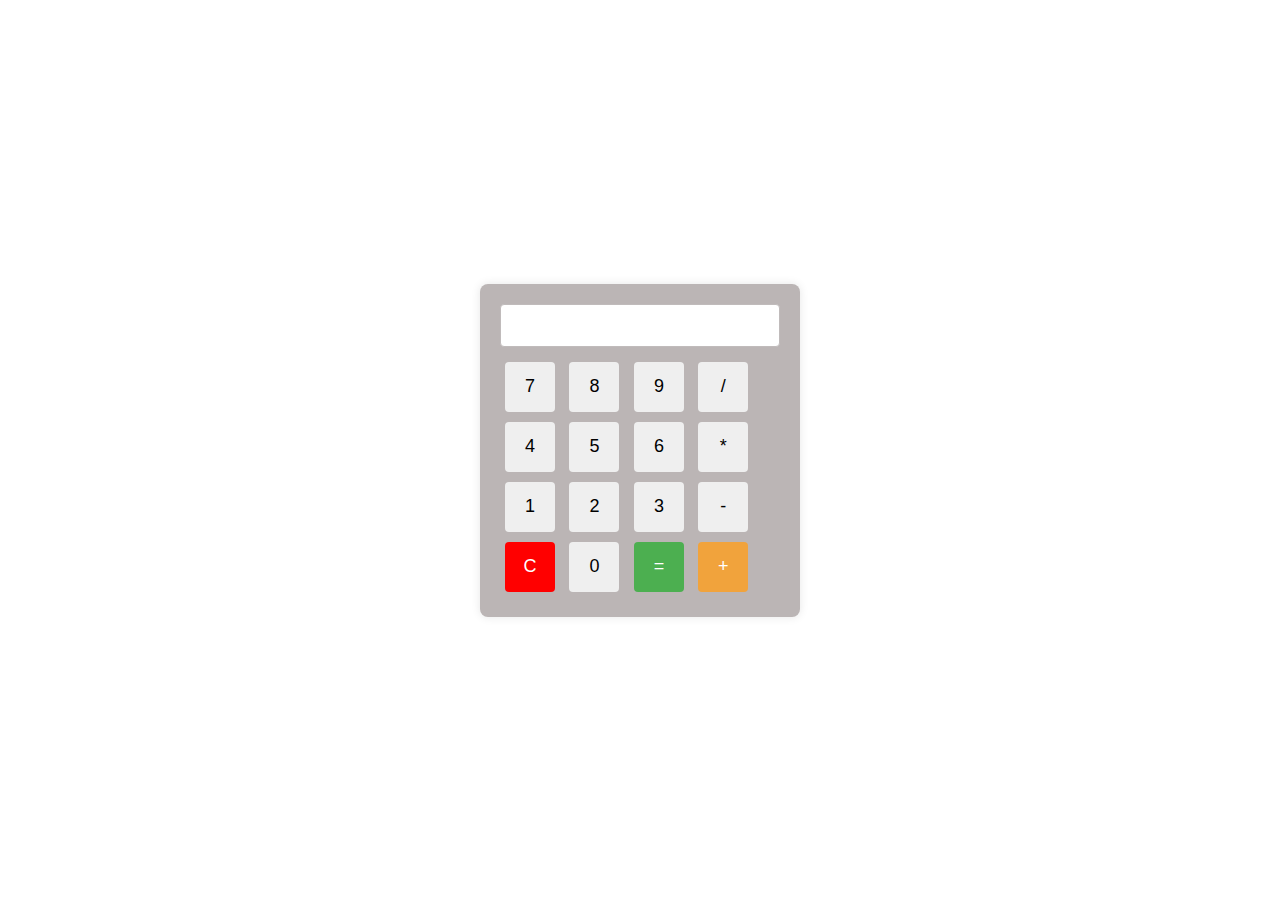
<file: index.html>
<!DOCTYPE html>
<html lang="en">
<head>
  <meta charset="UTF-8">
  <meta name="viewport" content="width=device-width, initial-scale=1.0">
  <link rel="stylesheet" href="index.css">
  <title>Calculator</title>
  
</head>
<body>

<div id="calculator">
  <input type="text" id="display" readonly>
  <br>
  <button onclick="appendToDisplay('7')">7</button>
  <button onclick="appendToDisplay('8')">8</button>
  <button onclick="appendToDisplay('9')">9</button>
  <button onclick="appendToDisplay('/')">/</button>
  <button onclick="appendToDisplay('4')">4</button>
  <button onclick="appendToDisplay('5')">5</button>
  <button onclick="appendToDisplay('6')">6</button>
  <button onclick="appendToDisplay('*')">*</button>
  <button onclick="appendToDisplay('1')">1</button>
  <button onclick="appendToDisplay('2')">2</button>
  <button onclick="appendToDisplay('3')">3</button>
  <button onclick="appendToDisplay('-')">-</button>
  <button onclick="clearDisplay()" class="clear">C</button>

  <button onclick="appendToDisplay('0')">0</button>
  <button onclick="calculateResult()" class="equal">=</button>

  <button onclick="appendToDisplay('+')" class="operator">+</button>


  
 

</div>

<script src="index.mjs">
 
</script>

</body>
</html>
</file>
<file: index.css>
body {
      font-family: 'Arial', sans-serif;
      display: flex;
      align-items: center;
      justify-content: center;
      height: 100vh;
      margin: 0;
      background-color: rgb(255, 255, 255);
    }

    #calculator {
      width: 280px;
      background-color: #bbb5b5;
      border-radius: 8px;
      box-shadow: 0 0 10px rgba(0, 0, 0, 0.1);
      padding: 20px;
    }

    input {
      width: 100%;
      padding: 10px;
      margin-bottom: 10px;
      font-size: 18px;
      border: 1px solid #c0bbbb;
      border-radius: 4px;
      box-sizing: border-box;
    }

    button {
      width: 50px;
      height: 50px;
      font-size: 18px;
      margin: 5px;
      cursor: pointer;
      border: none;
      border-radius: 4px;
    }
    button:hover{
        color: rgb(255, 255, 255);
        background-color: rgb(104, 103, 101);
    }

    button.operator {
      background-color: #f1a33c;
      color: white;
      
    }

    button.equal {
      background-color: #4caf50;
      color: white;
    }
    .clear{
      color: rgb(255, 255, 255);
      background-color: red;
    }
    .clear:hover{
      background-color: rgb(255, 0, 0);
    }
</file>
